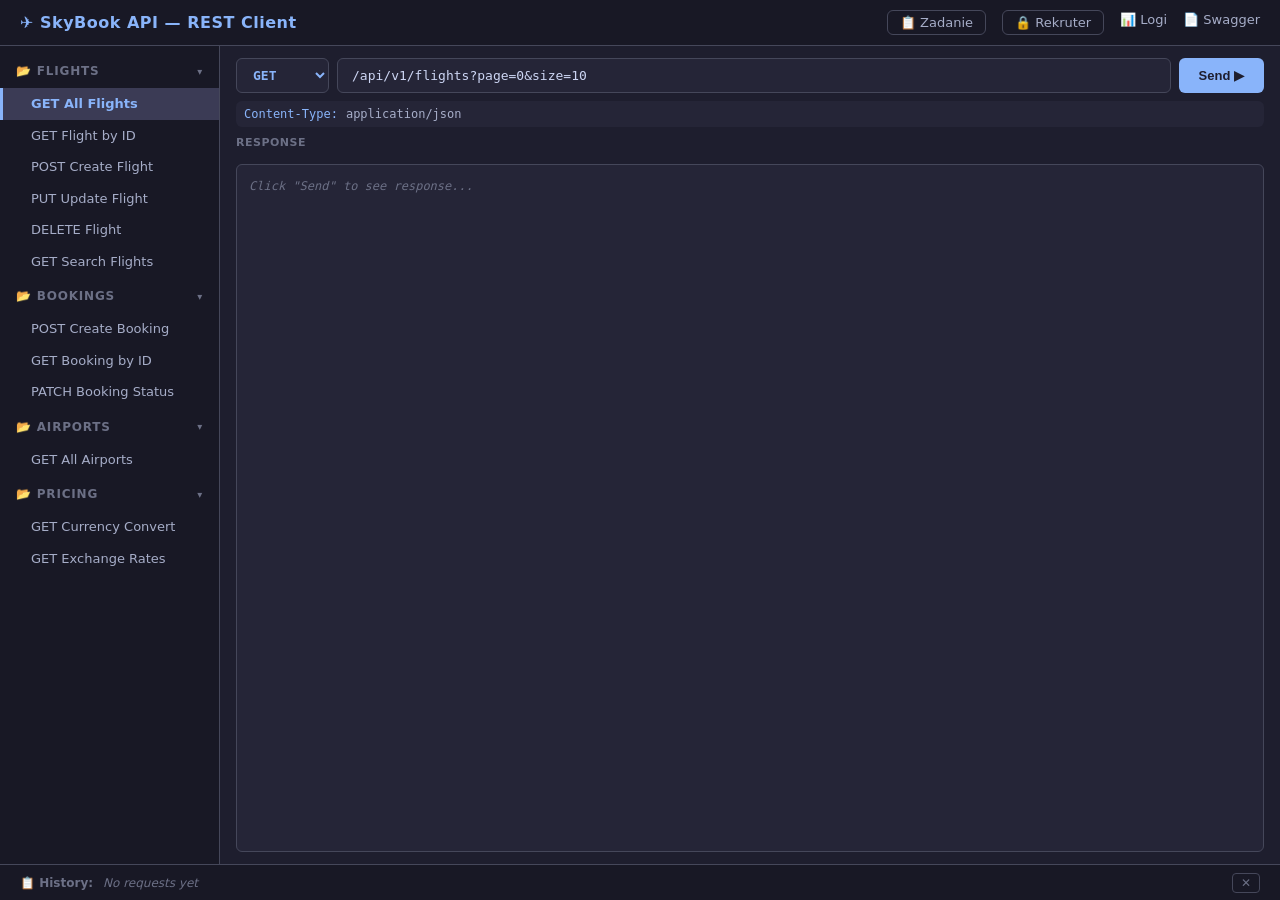
<file: src/main/resources/static/index.html>
<!DOCTYPE html>
<html lang="en">
<head>
  <meta charset="UTF-8" />
  <meta name="viewport" content="width=device-width, initial-scale=1.0" />
  <meta name="robots" content="noindex, nofollow, noai, noimageai" />
  <title>SkyBook API — REST Client</title>
  <link rel="stylesheet" href="style.css" />
</head>
<body>
  <header class="topbar">
    <div class="topbar-brand">✈ SkyBook API — REST Client</div>
    <div class="topbar-links">
      <button class="topbar-btn" onclick="toggleTaskModal()" title="Opis zadania">📋 Zadanie</button>
      <button class="topbar-btn" onclick="openRecruiterModal()" title="Arkusz rekrutera">🔒 Rekruter</button>
      <a href="/logs.html" title="Logi API (RQ/RS)">📊 Logi</a>
      <a href="/swagger-ui.html" target="_blank" title="Swagger UI">📄 Swagger</a>
    </div>
  </header>

  <div class="main-layout">
    <!-- Sidebar -->
    <aside class="sidebar" id="sidebar">
      <div class="sidebar-group" data-group="flights">
        <div class="sidebar-group-title" onclick="toggleGroup(this)">📂 Flights <span class="arrow">▾</span></div>
        <ul class="sidebar-items">
          <li data-endpoint="getAllFlights" class="active">GET All Flights</li>
          <li data-endpoint="getFlightById">GET Flight by ID</li>
          <li data-endpoint="createFlight">POST Create Flight</li>
          <li data-endpoint="updateFlight">PUT Update Flight</li>
          <li data-endpoint="deleteFlight">DELETE Flight</li>
          <li data-endpoint="searchFlights">GET Search Flights</li>
        </ul>
      </div>
      <div class="sidebar-group" data-group="bookings">
        <div class="sidebar-group-title" onclick="toggleGroup(this)">📂 Bookings <span class="arrow">▾</span></div>
        <ul class="sidebar-items">
          <li data-endpoint="createBooking">POST Create Booking</li>
          <li data-endpoint="getBookingById">GET Booking by ID</li>
          <li data-endpoint="patchBookingStatus">PATCH Booking Status</li>
        </ul>
      </div>
      <div class="sidebar-group" data-group="airports">
        <div class="sidebar-group-title" onclick="toggleGroup(this)">📂 Airports <span class="arrow">▾</span></div>
        <ul class="sidebar-items">
          <li data-endpoint="getAllAirports">GET All Airports</li>
        </ul>
      </div>
      <div class="sidebar-group" data-group="pricing">
        <div class="sidebar-group-title" onclick="toggleGroup(this)">📂 Pricing <span class="arrow">▾</span></div>
        <ul class="sidebar-items">
          <li data-endpoint="convertCurrency">GET Currency Convert</li>
          <li data-endpoint="getExchangeRates">GET Exchange Rates</li>
        </ul>
      </div>
    </aside>

    <!-- Main content -->
    <main class="content">
      <!-- Request bar (full width) -->
      <div class="request-bar">
        <select id="methodSelect" class="method-select">
          <option value="GET">GET</option>
          <option value="POST">POST</option>
          <option value="PUT">PUT</option>
          <option value="PATCH">PATCH</option>
          <option value="DELETE">DELETE</option>
        </select>
        <input type="text" id="urlInput" class="url-input" placeholder="/api/v1/..." />
        <button id="sendBtn" class="send-btn" onclick="sendRequest()">Send ▶</button>
      </div>

      <div class="headers-section">
        <div class="header-row">
          <span class="header-key">Content-Type:</span>
          <span class="header-value">application/json</span>
        </div>
      </div>

      <!-- Split panels: Body | Response -->
      <div class="panels">
        <!-- Body panel (left) -->
        <section class="body-panel" id="bodySection">
          <div class="panel-label">Request Body</div>
          <textarea id="bodyEditor" class="body-editor" spellcheck="false" placeholder="{ }"></textarea>
          <div class="editor-actions">
            <button class="format-btn" onclick="formatBody()" title="Format JSON">🔧 Format</button>
          </div>
        </section>

        <!-- Response panel (right) -->
        <section class="response-panel" id="responsePanel">
          <div class="response-header">
            <span class="panel-label">Response</span>
            <span id="responseStatus" class="response-status"></span>
            <span id="responseTime" class="response-time"></span>
          </div>
          <pre id="responseBody" class="response-body"><span class="placeholder">Click "Send" to see response...</span></pre>
        </section>
      </div>
    </main>
  </div>

  <!-- History bar -->
  <footer class="history-bar" id="historyBar">
    <span class="history-label">📋 History:</span>
    <div class="history-items" id="historyItems">
      <span class="history-empty">No requests yet</span>
    </div>
    <button class="history-clear" onclick="clearHistory()" title="Clear history">✕</button>
  </footer>

  <!-- Task Modal -->
  <div class="modal-overlay" id="taskModal" onclick="closeTaskModal(event)">
    <div class="modal">
      <div class="modal-header">
        <h2>✈ SkyBook API — Zadanie testowe QA</h2>
        <button class="modal-close" onclick="toggleTaskModal()" title="Zamknij">✕</button>
      </div>
      <div class="modal-body">

        <h3>Kontekst</h3>
        <p><strong>SkyBook</strong> to REST API systemu rezerwacji lotów i zarządzania biletami lotniczymi. API obsługuje:</p>
        <ul>
          <li>Zarządzanie lotami (CRUD)</li>
          <li>Rezerwacje z pasażerami, miejscami i płatnościami</li>
          <li>Baza lotnisk</li>
          <li>Przeliczanie walut</li>
        </ul>

        <h3>Twoje zadanie <span class="badge">30 min</span></h3>
        <ol>
          <li>Zapoznaj się z API korzystając z dostępnych narzędzi</li>
          <li>Przetestuj API pod kątem poprawności działania — szczególnie pod kątem poniższych reguł biznesowych</li>
          <li>Zaraportuj znalezione błędy</li>
        </ol>

        <div class="tip-box">
          💡 <strong>Wskazówka:</strong> REST Client ma 12 gotowych requestów w panelu bocznym — możesz je wysyłać od razu lub modyfikować. Nie musisz pisać JSON od zera.
        </div>

        <h3>Endpointy API</h3>

        <h4>Flights (Loty)</h4>
        <table>
          <thead><tr><th>Method</th><th>Endpoint</th><th>Opis</th></tr></thead>
          <tbody>
            <tr><td><code>GET</code></td><td><code>/api/v1/flights?page=0&amp;size=10</code></td><td>Lista lotów (paginowana)</td></tr>
            <tr><td><code>GET</code></td><td><code>/api/v1/flights/{id}</code></td><td>Szczegóły lotu</td></tr>
            <tr><td><code>POST</code></td><td><code>/api/v1/flights</code></td><td>Utwórz lot</td></tr>
            <tr><td><code>PUT</code></td><td><code>/api/v1/flights/{id}</code></td><td>Zaktualizuj lot</td></tr>
            <tr><td><code>DELETE</code></td><td><code>/api/v1/flights/{id}</code></td><td>Usuń lot</td></tr>
            <tr><td><code>GET</code></td><td><code>/api/v1/flights/search?origin=...&amp;destination=...&amp;date=...</code></td><td>Wyszukaj loty</td></tr>
          </tbody>
        </table>

        <h4>Bookings (Rezerwacje)</h4>
        <table>
          <thead><tr><th>Method</th><th>Endpoint</th><th>Opis</th></tr></thead>
          <tbody>
            <tr><td><code>GET</code></td><td><code>/api/v1/bookings?page=0&amp;size=10</code></td><td>Lista rezerwacji</td></tr>
            <tr><td><code>GET</code></td><td><code>/api/v1/bookings/{id}</code></td><td>Szczegóły rezerwacji</td></tr>
            <tr><td><code>POST</code></td><td><code>/api/v1/bookings</code></td><td>Utwórz rezerwację</td></tr>
            <tr><td><code>PATCH</code></td><td><code>/api/v1/bookings/{id}/status</code></td><td>Zmień status rezerwacji</td></tr>
          </tbody>
        </table>

        <h4>Airports (Lotniska) — tylko odczyt</h4>
        <table>
          <thead><tr><th>Method</th><th>Endpoint</th><th>Opis</th></tr></thead>
          <tbody>
            <tr><td><code>GET</code></td><td><code>/api/v1/airports</code></td><td>Lista lotnisk</td></tr>
            <tr><td><code>GET</code></td><td><code>/api/v1/airports/{code}</code></td><td>Lotnisko po kodzie IATA</td></tr>
          </tbody>
        </table>

        <h4>Pricing (Cennik)</h4>
        <table>
          <thead><tr><th>Method</th><th>Endpoint</th><th>Opis</th></tr></thead>
          <tbody>
            <tr><td><code>GET</code></td><td><code>/api/v1/pricing/convert?amount=100&amp;from=EUR&amp;to=USD</code></td><td>Przelicz walutę</td></tr>
            <tr><td><code>GET</code></td><td><code>/api/v1/pricing/rates</code></td><td>Aktualne kursy walut</td></tr>
          </tbody>
        </table>

        <h3>Reguły biznesowe</h3>
        <table class="rules-table">
          <thead><tr><th>#</th><th>Reguła</th><th>Opis</th></tr></thead>
          <tbody>
            <tr><td>BR-01</td><td>Numer lotu</td><td>Wymagany, unikalny, format: 2–3 litery + <code>-</code> + 1–5 cyfr (np. <code>SB-1234</code>)</td></tr>
            <tr><td>BR-02</td><td>Segmenty lotu</td><td>Min. 1 wymagany; lot bezpośredni = 1 segment, z przesiadką = 2+</td></tr>
            <tr><td>BR-03</td><td>Segment: departure/arrival</td><td><code>airportCode</code> – IATA 3 litery; <code>dateTime</code> – ISO 8601; arrival po departure; <code>durationMinutes</code> &gt; 0</td></tr>
            <tr><td>BR-04</td><td>Segment: aircraft</td><td>Obiekt wymagany; <code>model</code> 1–100 znaków; <code>seatConfiguration</code> – wartości ≥ 0</td></tr>
            <tr><td>BR-05</td><td>Cena bazowa i waluta</td><td><code>baseFare</code> ≥ 0.00, max 2 dec; <code>currency</code> ∈ {USD, EUR, GBP, PLN}</td></tr>
            <tr><td>BR-06</td><td>Podatki</td><td>Opcjonalne; <code>code</code> 2 wielkie litery, unikalny; <code>amount</code> ≥ 0.00</td></tr>
            <tr><td>BR-07</td><td>Opłaty</td><td>Opcjonalne; <code>feeCode</code> unikalny; <code>amount</code> ≥ 0.00; max 10 opłat</td></tr>
            <tr><td>BR-08</td><td>Suma ceny</td><td>Auto: <code>baseFare + Σtaxes + Σfees − discount</code>; wartość musi być poprawna</td></tr>
            <tr><td>BR-09</td><td>Rabat</td><td>Opcjonalny; <code>percentage</code> 0–100; <code>validUntil</code> nie w przeszłości</td></tr>
            <tr><td>BR-10</td><td>Dostępne miejsca</td><td>Zmniejszane przy rezerwacji, przywracane przy anulowaniu</td></tr>
            <tr><td>BR-11</td><td>Pasażerowie</td><td>Min. 1, max 9 na rezerwację</td></tr>
            <tr><td>BR-12</td><td>Dane pasażera</td><td><code>firstName</code>/<code>lastName</code> 1–100 zn; <code>dateOfBirth</code> ISO; <code>email</code> poprawny; <code>phone</code> międzynarodowy</td></tr>
            <tr><td>BR-13</td><td>Przydział miejsca</td><td><code>seatNumber</code> unikalny w locie; <code>class</code> ∈ {ECONOMY, BUSINESS, FIRST}; <code>type</code> ∈ {WINDOW, MIDDLE, AISLE}</td></tr>
            <tr><td>BR-14</td><td>Płatność</td><td>Wymagana; <code>method</code> ∈ {CREDIT_CARD, DEBIT_CARD, BANK_TRANSFER, BLIK}; <code>cardDetails</code> wymagane dla kart</td></tr>
            <tr><td>BR-15</td><td>Status rezerwacji</td><td>PENDING → CONFIRMED, PENDING → CANCELLED, CONFIRMED → CANCELLED; brak cofania</td></tr>
            <tr><td>BR-16</td><td>Usunięcie lotu</td><td>Nie można usunąć lotu z rezerwacjami</td></tr>
            <tr><td>BR-17</td><td>Przeliczanie walut</td><td>Poprawne przeliczanie między USD, EUR, GBP, PLN</td></tr>
            <tr><td>BR-18</td><td>Paginacja</td><td>Domyślnie: page=0, size=10, max size=100</td></tr>
            <tr><td>BR-19</td><td>Wyszukiwanie lotów</td><td>Case-insensitive, partial match</td></tr>
            <tr><td>BR-20</td><td>HTTP Status Codes</td><td>POST → 201, DELETE → 204, Not Found → 404, Validation → 400</td></tr>
          </tbody>
        </table>

        <h3>Oczekiwany format raportu błędu</h3>
        <table>
          <thead><tr><th>Pole</th><th>Opis</th></tr></thead>
          <tbody>
            <tr><td><strong>Tytuł</strong></td><td>Krótki, jednoznaczny opis problemu</td></tr>
            <tr><td><strong>Kroki reprodukcji</strong></td><td>Numerowane kroki (endpoint, metoda, body)</td></tr>
            <tr><td><strong>Oczekiwany rezultat</strong></td><td>Co powinno się stać wg reguł biznesowych</td></tr>
            <tr><td><strong>Faktyczny rezultat</strong></td><td>Co faktycznie się dzieje</td></tr>
            <tr><td><strong>Severity</strong></td><td>Critical / Major / Minor</td></tr>
          </tbody>
        </table>

        <div class="example-box">
          <strong>Przykład raportu:</strong><br><br>
          <strong>Tytuł:</strong> GET /api/v1/flights zwraca 500 zamiast pustej listy gdy brak lotów<br><br>
          <strong>Kroki reprodukcji:</strong><br>
          1. Usuń wszystkie loty<br>
          2. Wyślij <code>GET /api/v1/flights</code><br><br>
          <strong>Oczekiwany rezultat:</strong> 200 OK z pustą listą <code>{ "content": [], "totalElements": 0 }</code><br><br>
          <strong>Faktyczny rezultat:</strong> 500 Internal Server Error<br><br>
          <strong>Severity:</strong> Major
        </div>

        <h3>Dane testowe</h3>
        <p>API posiada wstępnie załadowane dane:</p>
        <ul>
          <li><strong>6 lotnisk:</strong> WAW, FRA, LHR, JFK, CDG, BCN</li>
          <li><strong>5 lotów:</strong> SB-1234, SB-5678, SB-9012, SB-3456, SB-7890</li>
          <li><strong>3 rezerwacje</strong> (statusy: CONFIRMED, PENDING, CANCELLED)</li>
          <li><strong>Waluty:</strong> EUR (bazowa), USD, GBP, PLN</li>
        </ul>
        <div class="tip-box">
          ℹ <strong>Uwaga:</strong> Baza danych jest resetowana przy każdym restarcie API.
        </div>

        <p class="good-luck">Powodzenia! 🚀</p>

      </div>
    </div>
  </div>

  <!-- Recruiter Modal -->
  <div class="modal-overlay" id="recruiterModal" onclick="closeRecruiterModal(event)">
    <div class="modal modal-wide">
      <div class="modal-header">
        <h2>🔒 Arkusz rekrutera (POUFNE)</h2>
        <button class="modal-close" onclick="document.getElementById('recruiterModal').classList.remove('open')" title="Zamknij">✕</button>
      </div>
      <div class="modal-body">

        <!-- Password gate -->
        <div id="recruiterGate" class="password-gate">
          <div class="gate-icon">🔐</div>
          <p>Ten panel jest przeznaczony <strong>wyłącznie dla rekrutera</strong>.</p>
          <p>Podaj hasło dostępu:</p>
          <div class="gate-input-row">
            <input type="password" id="recruiterPassword" class="gate-input" placeholder="Hasło..." onkeydown="if(event.key==='Enter')checkRecruiterPassword()" />
            <button class="gate-btn" onclick="checkRecruiterPassword()">Odblokuj</button>
          </div>
          <p id="gateError" class="gate-error"></p>
        </div>

        <!-- Protected content -->
        <div id="recruiterContent" style="display:none;">

          <div class="tip-box" style="border-color: rgba(243,139,168,0.4); background: rgba(243,139,168,0.06);">
            ⚠ <strong>Dokument poufny</strong> — NIE pokazuj kandydatowi. Zawiera listę bugów, kryteria oceny i wskazówki.
          </div>

          <h3>1. Przygotowanie przed rozmową</h3>
          <table>
            <thead><tr><th>Krok</th><th>Opis</th></tr></thead>
            <tbody>
              <tr><td><strong>5 min przed</strong></td><td>Uruchom aplikację / zrób "ping" na API</td></tr>
              <tr><td><strong>Restart DB</strong></td><td>Zrestartuj usługę, aby zresetować dane do stanu początkowego</td></tr>
              <tr><td><strong>Materiały</strong></td><td>Kandydat wyświetla zakładkę „📋 Zadanie" na stronie głównej</td></tr>
              <tr><td><strong>Narzędzia</strong></td><td>Kandydat potrzebuje tylko przeglądarki — REST Client jest wbudowany</td></tr>
            </tbody>
          </table>

          <h3>2. Przebieg zadania (30 min)</h3>
          <table>
            <thead><tr><th>Czas</th><th>Faza</th><th>Notatki</th></tr></thead>
            <tbody>
              <tr><td>0–2 min</td><td><strong>Wprowadzenie</strong></td><td>„SkyBook to API rezerwacji lotów. Na stronie głównej masz REST Client z gotowymi requestami. Jest też Swagger. Kliknij „Zadanie" — tam są reguły biznesowe. Przetestuj i zaraportuj bugi."</td></tr>
              <tr><td>2–25 min</td><td><strong>Testowanie</strong></td><td>Obserwuj podejście. Czy ma strategię? Odpowiadaj na pytania o kontekst, ale nie naprowadzaj na bugi.</td></tr>
              <tr><td>25–30 min</td><td><strong>Podsumowanie</strong></td><td>Kandydat prezentuje bugi. Notuj jakość raportów.</td></tr>
            </tbody>
          </table>

          <h4>Pytania follow-up (opcjonalne):</h4>
          <ol>
            <li>„Jakie testy zautomatyzowałbyś w pierwszej kolejności?"</li>
            <li>„Jak zorganizowałbyś regression test suite dla tego API?"</li>
            <li>„Jakie testy niefunkcjonalne byś dodał?" (performance, security)</li>
            <li>„Jak podszedłbyś do testowania tego API w CI/CD pipeline?"</li>
            <li>„Jak przetestowałbyś poprawność kalkulacji cenowych?"</li>
          </ol>

          <h3>3. Lista osadzonych bugów (12)</h3>

          <h4>🔴 Krytyczne (4)</h4>
          <table class="bugs-table">
            <thead><tr><th>ID</th><th>Reguła</th><th>Bug</th><th>Reprodukcja</th></tr></thead>
            <tbody>
              <tr><td class="bug-id">BUG-01</td><td>BR-13</td><td><strong>Duplikaty miejsc</strong> — ten sam seatNumber przypisany wielu pasażerom</td><td><code>POST /api/v1/bookings</code> — dwóch pasażerów z tym samym seatNumber "12A"</td></tr>
              <tr><td class="bug-id">BUG-02</td><td>BR-16</td><td><strong>DELETE lotu z rezerwacjami</strong> — lot z bookings może być usunięty</td><td><code>DELETE /api/v1/flights/2</code> → 204, ale booking z flightId:2 osierocony</td></tr>
              <tr><td class="bug-id">BUG-03</td><td>BR-10</td><td><strong>Cancel nie zwalnia miejsc</strong> — anulowanie nie przywraca availableSeats</td><td>Sprawdź availableSeats przed/po <code>PATCH .../status</code> → CANCELLED</td></tr>
              <tr><td class="bug-id">BUG-04</td><td>BR-11</td><td><strong>Pusta tablica passengers[]</strong> — akceptowana bez walidacji</td><td><code>POST /api/v1/bookings</code> z <code>"passengers": []</code> → 200</td></tr>
            </tbody>
          </table>

          <h4>🟠 Średnie (5)</h4>
          <table class="bugs-table">
            <thead><tr><th>ID</th><th>Reguła</th><th>Bug</th><th>Reprodukcja</th></tr></thead>
            <tbody>
              <tr><td class="bug-id">BUG-05</td><td>BR-06</td><td><strong>Ujemna kwota podatku</strong> — taxes[].amount &lt; 0 akceptowany</td><td><code>POST /api/v1/flights</code> z <code>"amount": -50</code> w taxes</td></tr>
              <tr><td class="bug-id">BUG-06</td><td>BR-09</td><td><strong>Discount &gt; 100%</strong> — percentage poza 0–100</td><td><code>POST /api/v1/flights</code> z <code>"percentage": 200</code></td></tr>
              <tr><td class="bug-id">BUG-07</td><td>BR-17</td><td><strong>EUR→GBP kurs = 1.0</strong> — błędny przelicznik</td><td><code>GET .../convert?amount=100&amp;from=EUR&amp;to=GBP</code> → 100.00 zamiast ~86.14</td></tr>
              <tr><td class="bug-id">BUG-08</td><td>BR-08</td><td><strong>totalAmount ignoruje fees</strong> — brakuje opłat w kalkulacji</td><td>Porównaj ręcznie: baseFare + taxes + fees − discount vs. zwrócone totalAmount</td></tr>
              <tr><td class="bug-id">BUG-09</td><td>BR-20</td><td><strong>POST → 200 zamiast 201</strong> — oba endpointy POST</td><td><code>POST /api/v1/flights</code> lub <code>/bookings</code> → HTTP 200</td></tr>
            </tbody>
          </table>

          <h4>🟡 Niskie (3)</h4>
          <table class="bugs-table">
            <thead><tr><th>ID</th><th>Reguła</th><th>Bug</th><th>Reprodukcja</th></tr></thead>
            <tbody>
              <tr><td class="bug-id">BUG-10</td><td>BR-19</td><td><strong>Case-sensitive search</strong> — wyszukiwanie rozróżnia wielkość liter</td><td><code>GET .../search?destination=frankfurt</code> → 0 wyników vs <code>Frankfurt</code> → wyniki</td></tr>
              <tr><td class="bug-id">BUG-11</td><td>BR-20</td><td><strong>Puste body {} → 500</strong> — Internal Server Error</td><td><code>POST /api/v1/bookings</code> z body <code>{}</code></td></tr>
              <tr><td class="bug-id">BUG-12</td><td>BR-14</td><td><strong>null payment → 500</strong> — crash zamiast walidacji</td><td><code>POST /api/v1/bookings</code> z <code>"payment": null</code></td></tr>
            </tbody>
          </table>

          <h3>4. Mapa głębokości testowania</h3>
          <table>
            <thead><tr><th>Poziom</th><th>Opis</th><th>Bugi</th><th>Typowe znalezienie</th></tr></thead>
            <tbody>
              <tr><td><strong>Root</strong></td><td>Status codes, edge cases</td><td>BUG-09, BUG-11</td><td>Łatwe — widać od razu</td></tr>
              <tr><td><strong>Level 1</strong></td><td>Zagnieżdżone obiekty</td><td>BUG-04, BUG-10, BUG-12</td><td>Wymaga świadomego testowania</td></tr>
              <tr><td><strong>Level 2</strong></td><td>Obiekty w obiektach</td><td>BUG-01, BUG-05, BUG-06, BUG-08</td><td>Wymaga analizy payload</td></tr>
              <tr><td><strong>Cross-entity</strong></td><td>Relacje lot ↔ booking</td><td>BUG-02, BUG-03</td><td>Wymaga testowania lifecycle</td></tr>
              <tr><td><strong>External</strong></td><td>Przeliczanie walut</td><td>BUG-07</td><td>Wymaga weryfikacji matematycznej</td></tr>
            </tbody>
          </table>

          <h3>5. Kryteria oceny</h3>

          <h4>5.1 Podejście do testowania (0–10 pkt)</h4>
          <table>
            <tbody>
              <tr><td><strong>0–3</strong></td><td>Losowe klikanie, brak struktury</td></tr>
              <tr><td><strong>4–6</strong></td><td>Happy path + negatywne na poziomie root</td></tr>
              <tr><td><strong>7–8</strong></td><td>Boundary values, equivalence partitioning, nested obiekty</td></tr>
              <tr><td><strong>9–10</strong></td><td>CRUD lifecycle, cross-entity, paginacja, deep nested + currency</td></tr>
            </tbody>
          </table>

          <h4>5.2 Znalezione bugi (0–10 pkt)</h4>
          <table>
            <tbody>
              <tr><td><strong>0–2</strong></td><td>0–2 bugi, przypadkowe</td></tr>
              <tr><td><strong>3–4</strong></td><td>3–4 bugi, root/Level 1</td></tr>
              <tr><td><strong>5–6</strong></td><td>5–7 bugów, mix krytycznych + średnich</td></tr>
              <tr><td><strong>7–8</strong></td><td>8–10, cross-entity + kalkulacje</td></tr>
              <tr><td><strong>9–10</strong></td><td>11–12, pełna kategoryzacja</td></tr>
            </tbody>
          </table>

          <h4>5.3 Raportowanie bugów (0–10 pkt)</h4>
          <table>
            <tbody>
              <tr><td><strong>0–3</strong></td><td>„Coś nie działa" — brak szczegółów</td></tr>
              <tr><td><strong>4–6</strong></td><td>Kroki reprodukcji, ale brak expected/actual</td></tr>
              <tr><td><strong>7–8</strong></td><td>Pełny raport: steps, expected, actual, severity</td></tr>
              <tr><td><strong>9–10</strong></td><td>+ root cause, edge cases, impact biznesowy</td></tr>
            </tbody>
          </table>

          <h4>5.4 Narzędzia i techniki (0–5 pkt)</h4>
          <table>
            <tbody>
              <tr><td><strong>0–1</strong></td><td>Tylko REST Client bez modyfikacji</td></tr>
              <tr><td><strong>2–3</strong></td><td>Modyfikuje requesty, Swagger "Try it out"</td></tr>
              <tr><td><strong>4–5</strong></td><td>+ Postman/curl, scripting, walidacja kalkulacji</td></tr>
            </tbody>
          </table>

          <h4>5.5 Komunikacja (0–5 pkt)</h4>
          <table>
            <tbody>
              <tr><td><strong>0–2</strong></td><td>Pracuje w ciszy</td></tr>
              <tr><td><strong>3–4</strong></td><td>Opisuje co robi i dlaczego</td></tr>
              <tr><td><strong>5</strong></td><td>Proaktywnie pyta, priorytetyzuje, argumentuje severity</td></tr>
            </tbody>
          </table>

          <h3>6. Arkusz punktacji</h3>
          <table class="scorecard">
            <thead><tr><th>Kategoria</th><th>Max</th><th>Punkty</th></tr></thead>
            <tbody>
              <tr><td>Podejście do testowania</td><td>10</td><td class="score-cell"></td></tr>
              <tr><td>Znalezione bugi</td><td>10</td><td class="score-cell"></td></tr>
              <tr><td>Raportowanie bugów</td><td>10</td><td class="score-cell"></td></tr>
              <tr><td>Narzędzia i techniki</td><td>5</td><td class="score-cell"></td></tr>
              <tr><td>Komunikacja</td><td>5</td><td class="score-cell"></td></tr>
              <tr><td><strong>SUMA</strong></td><td><strong>40</strong></td><td class="score-cell"></td></tr>
            </tbody>
          </table>

          <table>
            <tbody>
              <tr><td><strong>0–15</strong></td><td>❌ Nie spełnia wymagań</td></tr>
              <tr><td><strong>16–24</strong></td><td>⚠ Poniżej oczekiwań</td></tr>
              <tr><td><strong>25–32</strong></td><td>✅ Spełnia oczekiwania (Senior QA)</td></tr>
              <tr><td><strong>33–40</strong></td><td>🌟 Powyżej oczekiwań</td></tr>
            </tbody>
          </table>

          <h3>Checklist bugów</h3>
          <div class="checklist">
            <label class="check-item"><input type="checkbox" /> <span class="bug-id">BUG-01</span> 🔴 Duplikaty miejsc</label>
            <label class="check-item"><input type="checkbox" /> <span class="bug-id">BUG-02</span> 🔴 DELETE lotu z rezerwacjami</label>
            <label class="check-item"><input type="checkbox" /> <span class="bug-id">BUG-03</span> 🔴 Cancel nie zwalnia miejsc</label>
            <label class="check-item"><input type="checkbox" /> <span class="bug-id">BUG-04</span> 🔴 Pusta passengers[]</label>
            <label class="check-item"><input type="checkbox" /> <span class="bug-id">BUG-05</span> 🟠 Ujemna kwota podatku</label>
            <label class="check-item"><input type="checkbox" /> <span class="bug-id">BUG-06</span> 🟠 Discount &gt; 100%</label>
            <label class="check-item"><input type="checkbox" /> <span class="bug-id">BUG-07</span> 🟠 EUR→GBP kurs = 1.0</label>
            <label class="check-item"><input type="checkbox" /> <span class="bug-id">BUG-08</span> 🟠 totalAmount ignoruje fees</label>
            <label class="check-item"><input type="checkbox" /> <span class="bug-id">BUG-09</span> 🟠 POST → 200 zamiast 201</label>
            <label class="check-item"><input type="checkbox" /> <span class="bug-id">BUG-10</span> 🟡 Case-sensitive search</label>
            <label class="check-item"><input type="checkbox" /> <span class="bug-id">BUG-11</span> 🟡 Puste body → 500</label>
            <label class="check-item"><input type="checkbox" /> <span class="bug-id">BUG-12</span> 🟡 null payment → 500</label>
          </div>
          <p style="margin-top:12px; font-size:13px;"><strong>Znalezione: ___ / 12</strong> (Critical: ___/4, Major: ___/5, Minor: ___/3)</p>

          <h3>7. Lokalizacja bugów w kodzie</h3>
          <table class="bugs-table">
            <thead><tr><th>Bug</th><th>Plik</th><th>Szczegóły</th></tr></thead>
            <tbody>
              <tr><td class="bug-id">BUG-01</td><td><code>BookingService.java</code></td><td>Brak walidacji unikalności seatNumber</td></tr>
              <tr><td class="bug-id">BUG-02</td><td><code>FlightService.java</code></td><td>deleteFlight() nie sprawdza bookings</td></tr>
              <tr><td class="bug-id">BUG-03</td><td><code>BookingService.java</code></td><td>CANCELLED nie modyfikuje availableSeats</td></tr>
              <tr><td class="bug-id">BUG-04</td><td><code>BookingService.java</code></td><td>Brak if (passengers.isEmpty())</td></tr>
              <tr><td class="bug-id">BUG-05</td><td><code>FlightService.java</code></td><td>Brak walidacji tax.amount ≥ 0</td></tr>
              <tr><td class="bug-id">BUG-06</td><td><code>FlightService.java</code></td><td>Brak walidacji discount.percentage 0–100</td></tr>
              <tr><td class="bug-id">BUG-07</td><td><code>PricingService.java</code></td><td>EUR_RATES: GBP → 1.0 zamiast 0.8614</td></tr>
              <tr><td class="bug-id">BUG-08</td><td><code>FlightService.java</code></td><td>calculateTotalAmount() pomija fees[]</td></tr>
              <tr><td class="bug-id">BUG-09</td><td><code>FlightController / BookingController</code></td><td>ResponseEntity.ok() zamiast .status(CREATED)</td></tr>
              <tr><td class="bug-id">BUG-10</td><td><code>FlightRepository.java</code></td><td>JPQL LIKE bez LOWER()</td></tr>
              <tr><td class="bug-id">BUG-11</td><td><code>BookingService + GlobalExceptionHandler</code></td><td>NPE na getPayment() gdy body={}</td></tr>
              <tr><td class="bug-id">BUG-12</td><td><code>BookingService + GlobalExceptionHandler</code></td><td>NPE na getPayment() gdy payment=null</td></tr>
            </tbody>
          </table>

          <p style="text-align:center; margin-top:24px; font-size:12px; color:var(--text-muted);">Dokument poufny — tylko dla zespołu rekrutacyjnego</p>

        </div>
      </div>
    </div>
  </div>

  <script src="app.js"></script>
</body>
</html>
</file>
<file: src/main/resources/static/style.css>
/* ============================================================
   SkyBook REST Client — Stylesheet
   ============================================================ */

/* --- Reset & Base --- */
*, *::before, *::after { box-sizing: border-box; margin: 0; padding: 0; }

:root {
  --bg-primary:   #1e1e2e;
  --bg-secondary: #181825;
  --bg-surface:   #252537;
  --bg-hover:     #313145;
  --bg-active:    #3b3b55;
  --text-primary: #cdd6f4;
  --text-secondary:#a6adc8;
  --text-muted:   #6c7086;
  --accent:       #89b4fa;
  --accent-hover: #74c7ec;
  --border:       #45475a;
  --success:      #a6e3a1;
  --warning:      #f9e2af;
  --error:        #f38ba8;
  --info:         #89dceb;
  --font-mono:    'Cascadia Code', 'JetBrains Mono', 'Fira Code', 'Consolas', monospace;
  --font-sans:    'Inter', 'Segoe UI', system-ui, sans-serif;
  --radius:       6px;
  --radius-lg:    10px;
}

html, body {
  height: 100%;
  font-family: var(--font-sans);
  background: var(--bg-primary);
  color: var(--text-primary);
  font-size: 14px;
  line-height: 1.5;
}

/* --- Layout --- */
body {
  display: flex;
  flex-direction: column;
}

.topbar {
  display: flex;
  align-items: center;
  justify-content: space-between;
  padding: 10px 20px;
  background: var(--bg-secondary);
  border-bottom: 1px solid var(--border);
  flex-shrink: 0;
}

.topbar-brand {
  font-size: 16px;
  font-weight: 700;
  color: var(--accent);
  letter-spacing: 0.5px;
}

.topbar-links {
  display: flex;
  gap: 16px;
}

.topbar-links a {
  color: var(--text-secondary);
  text-decoration: none;
  font-size: 13px;
  transition: color 0.2s;
}

.topbar-links a:hover {
  color: var(--accent);
}

.main-layout {
  display: flex;
  flex: 1;
  min-height: 0;
  overflow: hidden;
}

/* --- Sidebar --- */
.sidebar {
  width: 220px;
  min-width: 220px;
  background: var(--bg-secondary);
  border-right: 1px solid var(--border);
  overflow-y: auto;
  padding: 8px 0;
  flex-shrink: 0;
}

.sidebar-group {
  margin-bottom: 2px;
}

.sidebar-group-title {
  display: flex;
  align-items: center;
  justify-content: space-between;
  padding: 8px 16px;
  font-size: 12px;
  font-weight: 700;
  text-transform: uppercase;
  letter-spacing: 0.8px;
  color: var(--text-muted);
  cursor: pointer;
  user-select: none;
  transition: color 0.2s;
}

.sidebar-group-title:hover {
  color: var(--text-secondary);
}

.sidebar-group-title .arrow {
  font-size: 10px;
  transition: transform 0.2s;
}

.sidebar-group.collapsed .arrow {
  transform: rotate(-90deg);
}

.sidebar-group.collapsed .sidebar-items {
  display: none;
}

.sidebar-items {
  list-style: none;
}

.sidebar-items li {
  padding: 6px 16px 6px 28px;
  font-size: 13px;
  color: var(--text-secondary);
  cursor: pointer;
  transition: all 0.15s;
  border-left: 3px solid transparent;
}

.sidebar-items li:hover {
  background: var(--bg-hover);
  color: var(--text-primary);
}

.sidebar-items li.active {
  background: var(--bg-active);
  color: var(--accent);
  border-left-color: var(--accent);
  font-weight: 600;
}

/* --- Content --- */
.content {
  flex: 1;
  display: flex;
  flex-direction: column;
  overflow: hidden;
  padding: 12px 16px;
  gap: 8px;
}

/* --- Request Bar (full width top) --- */
.request-bar {
  display: flex;
  gap: 8px;
  flex-shrink: 0;
}

.method-select {
  padding: 8px 12px;
  background: var(--bg-surface);
  color: var(--accent);
  border: 1px solid var(--border);
  border-radius: var(--radius);
  font-family: var(--font-mono);
  font-size: 13px;
  font-weight: 700;
  cursor: pointer;
  min-width: 90px;
}

.method-select:focus {
  outline: none;
  border-color: var(--accent);
}

.url-input {
  flex: 1;
  padding: 8px 14px;
  background: var(--bg-surface);
  color: var(--text-primary);
  border: 1px solid var(--border);
  border-radius: var(--radius);
  font-family: var(--font-mono);
  font-size: 13px;
}

.url-input:focus {
  outline: none;
  border-color: var(--accent);
}

.send-btn {
  padding: 8px 20px;
  background: var(--accent);
  color: var(--bg-primary);
  border: none;
  border-radius: var(--radius);
  font-weight: 700;
  font-size: 13px;
  cursor: pointer;
  transition: background 0.2s;
  white-space: nowrap;
}

.send-btn:hover {
  background: var(--accent-hover);
}

.send-btn:active {
  transform: scale(0.97);
}

.send-btn.loading {
  opacity: 0.7;
  cursor: wait;
}

.headers-section {
  flex-shrink: 0;
}

.headers-section label {
  font-size: 11px;
  font-weight: 700;
  text-transform: uppercase;
  color: var(--text-muted);
  letter-spacing: 0.5px;
  display: block;
  margin-bottom: 4px;
}

.header-row {
  display: flex;
  gap: 8px;
  padding: 4px 8px;
  background: var(--bg-surface);
  border-radius: var(--radius);
  font-family: var(--font-mono);
  font-size: 12px;
}

.header-key {
  color: var(--accent);
}

.header-value {
  color: var(--text-secondary);
}

/* --- Split Panels (Body | Response) --- */
.panels {
  flex: 1;
  display: flex;
  gap: 12px;
  min-height: 0;
  overflow: hidden;
}

.panel-label {
  font-size: 11px;
  font-weight: 700;
  text-transform: uppercase;
  color: var(--text-muted);
  letter-spacing: 0.5px;
  margin-bottom: 6px;
  flex-shrink: 0;
}

/* --- Body Panel (left) --- */
.body-panel {
  flex: 1;
  display: flex;
  flex-direction: column;
  min-width: 0;
  overflow: hidden;
}

.body-editor {
  flex: 1;
  width: 100%;
  min-height: 0;
  padding: 12px;
  background: var(--bg-surface);
  color: var(--text-primary);
  border: 1px solid var(--border);
  border-radius: var(--radius);
  font-family: var(--font-mono);
  font-size: 12px;
  line-height: 1.6;
  resize: none;
  tab-size: 2;
}

.body-editor:focus {
  outline: none;
  border-color: var(--accent);
}

.body-panel.hidden {
  display: none;
}

/* When body is hidden, response takes full width */
.panels:has(.body-panel.hidden) .response-panel {
  flex: 1;
}

.editor-actions {
  display: flex;
  gap: 8px;
  margin-top: 6px;
  flex-shrink: 0;
}

.format-btn {
  padding: 4px 10px;
  font-size: 12px;
  background: var(--bg-hover);
  color: var(--text-secondary);
  border: 1px solid var(--border);
  border-radius: var(--radius);
  cursor: pointer;
  transition: all 0.15s;
}

.format-btn:hover {
  background: var(--bg-active);
  color: var(--text-primary);
}

/* --- Response Panel (right) --- */
.response-panel {
  flex: 1;
  display: flex;
  flex-direction: column;
  min-width: 0;
  min-height: 0;
  overflow: hidden;
}

.response-header {
  display: flex;
  align-items: center;
  gap: 12px;
  margin-bottom: 6px;
  flex-shrink: 0;
}

.response-label {
  font-size: 11px;
  font-weight: 700;
  text-transform: uppercase;
  color: var(--text-muted);
  letter-spacing: 0.5px;
}

.response-status {
  font-family: var(--font-mono);
  font-size: 13px;
  font-weight: 700;
  padding: 2px 8px;
  border-radius: 4px;
}

.response-status.s2xx { background: rgba(166,227,161,0.15); color: var(--success); }
.response-status.s3xx { background: rgba(137,220,235,0.15); color: var(--info); }
.response-status.s4xx { background: rgba(249,226,175,0.15); color: var(--warning); }
.response-status.s5xx { background: rgba(243,139,168,0.15); color: var(--error); }

.response-time {
  font-size: 12px;
  color: var(--text-muted);
  font-family: var(--font-mono);
}

.response-body {
  flex: 1;
  overflow: auto;
  padding: 12px;
  background: var(--bg-surface);
  border: 1px solid var(--border);
  border-radius: var(--radius);
  font-family: var(--font-mono);
  font-size: 12px;
  line-height: 1.6;
  white-space: pre-wrap;
  word-break: break-word;
  color: var(--text-primary);
}

.response-body .placeholder {
  color: var(--text-muted);
  font-style: italic;
}

/* --- History Bar --- */
.history-bar {
  display: flex;
  align-items: center;
  gap: 10px;
  padding: 6px 20px;
  background: var(--bg-secondary);
  border-top: 1px solid var(--border);
  flex-shrink: 0;
  min-height: 36px;
}

.history-label {
  font-size: 12px;
  font-weight: 700;
  color: var(--text-muted);
  white-space: nowrap;
}

.history-items {
  display: flex;
  gap: 8px;
  overflow-x: auto;
  flex: 1;
}

.history-items::-webkit-scrollbar { height: 3px; }
.history-items::-webkit-scrollbar-thumb { background: var(--border); border-radius: 3px; }

.history-empty {
  font-size: 12px;
  color: var(--text-muted);
  font-style: italic;
}

.history-item {
  display: flex;
  align-items: center;
  gap: 4px;
  padding: 2px 8px;
  background: var(--bg-surface);
  border: 1px solid var(--border);
  border-radius: 4px;
  font-family: var(--font-mono);
  font-size: 11px;
  cursor: pointer;
  white-space: nowrap;
  transition: all 0.15s;
  flex-shrink: 0;
}

.history-item:hover {
  border-color: var(--accent);
  background: var(--bg-hover);
}

.history-item .method {
  font-weight: 700;
  color: var(--accent);
}

.history-item .path {
  color: var(--text-secondary);
  max-width: 160px;
  overflow: hidden;
  text-overflow: ellipsis;
}

.history-item .status {
  font-weight: 700;
}

.history-item .status.s2xx { color: var(--success); }
.history-item .status.s4xx { color: var(--warning); }
.history-item .status.s5xx { color: var(--error); }

.history-clear {
  padding: 2px 8px;
  background: transparent;
  border: 1px solid var(--border);
  border-radius: 4px;
  color: var(--text-muted);
  cursor: pointer;
  font-size: 12px;
  transition: all 0.15s;
  flex-shrink: 0;
}

.history-clear:hover {
  background: var(--bg-hover);
  color: var(--error);
  border-color: var(--error);
}

/* --- Scrollbar --- */
::-webkit-scrollbar { width: 6px; }
::-webkit-scrollbar-track { background: transparent; }
::-webkit-scrollbar-thumb { background: var(--border); border-radius: 3px; }
::-webkit-scrollbar-thumb:hover { background: var(--text-muted); }

/* --- Topbar Button --- */
.topbar-btn {
  background: transparent;
  border: 1px solid var(--border);
  border-radius: var(--radius);
  color: var(--text-secondary);
  font-size: 13px;
  padding: 4px 12px;
  cursor: pointer;
  transition: all 0.2s;
  font-family: var(--font-sans);
}

.topbar-btn:hover {
  color: var(--accent);
  border-color: var(--accent);
  background: var(--bg-hover);
}

/* --- Task Modal --- */
.modal-overlay {
  display: none;
  position: fixed;
  inset: 0;
  background: rgba(0, 0, 0, 0.6);
  backdrop-filter: blur(4px);
  z-index: 1000;
  justify-content: center;
  align-items: start;
  padding: 40px 20px;
  overflow-y: auto;
}

.modal-overlay.open {
  display: flex;
}

.modal {
  background: var(--bg-primary);
  border: 1px solid var(--border);
  border-radius: var(--radius-lg);
  width: 100%;
  max-width: 860px;
  max-height: calc(100vh - 80px);
  display: flex;
  flex-direction: column;
  box-shadow: 0 20px 60px rgba(0, 0, 0, 0.5);
}

.modal-header {
  display: flex;
  align-items: center;
  justify-content: space-between;
  padding: 16px 24px;
  border-bottom: 1px solid var(--border);
  flex-shrink: 0;
}

.modal-header h2 {
  font-size: 16px;
  font-weight: 700;
  color: var(--accent);
}

.modal-close {
  background: transparent;
  border: 1px solid var(--border);
  border-radius: var(--radius);
  color: var(--text-muted);
  font-size: 14px;
  width: 30px;
  height: 30px;
  cursor: pointer;
  display: flex;
  align-items: center;
  justify-content: center;
  transition: all 0.15s;
}

.modal-close:hover {
  color: var(--error);
  border-color: var(--error);
}

.modal-body {
  padding: 24px;
  overflow-y: auto;
  line-height: 1.7;
  color: var(--text-primary);
}

.modal-body h3 {
  font-size: 15px;
  font-weight: 700;
  color: var(--accent);
  margin: 24px 0 10px 0;
  padding-bottom: 4px;
  border-bottom: 1px solid var(--border);
}

.modal-body h3:first-child {
  margin-top: 0;
}

.modal-body h4 {
  font-size: 13px;
  font-weight: 700;
  color: var(--text-primary);
  margin: 16px 0 8px 0;
}

.modal-body p {
  margin: 8px 0;
  font-size: 13px;
}

.modal-body ul, .modal-body ol {
  margin: 8px 0 8px 20px;
  font-size: 13px;
}

.modal-body li {
  margin: 4px 0;
}

.modal-body code {
  background: var(--bg-surface);
  padding: 1px 5px;
  border-radius: 3px;
  font-family: var(--font-mono);
  font-size: 12px;
  color: var(--accent);
}

.modal-body table {
  width: 100%;
  border-collapse: collapse;
  margin: 10px 0;
  font-size: 12px;
}

.modal-body th {
  background: var(--bg-surface);
  color: var(--text-secondary);
  font-weight: 700;
  text-align: left;
  padding: 8px 10px;
  border: 1px solid var(--border);
  font-size: 11px;
  text-transform: uppercase;
  letter-spacing: 0.5px;
}

.modal-body td {
  padding: 6px 10px;
  border: 1px solid var(--border);
  color: var(--text-primary);
  vertical-align: top;
}

.modal-body tr:hover td {
  background: var(--bg-hover);
}

.modal-body .rules-table td:first-child {
  font-family: var(--font-mono);
  font-weight: 700;
  color: var(--accent);
  white-space: nowrap;
  width: 55px;
}

.modal-body .rules-table td:nth-child(2) {
  font-weight: 600;
  white-space: nowrap;
  width: 140px;
}

.modal-body .badge {
  background: var(--accent);
  color: var(--bg-primary);
  font-size: 11px;
  font-weight: 700;
  padding: 2px 8px;
  border-radius: 10px;
  margin-left: 6px;
}

.tip-box {
  background: rgba(137, 180, 250, 0.08);
  border: 1px solid rgba(137, 180, 250, 0.25);
  border-radius: var(--radius);
  padding: 10px 14px;
  margin: 12px 0;
  font-size: 13px;
}

.example-box {
  background: var(--bg-surface);
  border: 1px solid var(--border);
  border-radius: var(--radius);
  padding: 14px 18px;
  margin: 12px 0;
  font-size: 13px;
  line-height: 1.8;
}

.good-luck {
  text-align: center;
  font-size: 16px;
  font-weight: 700;
  color: var(--accent);
  margin-top: 24px !important;
}

/* --- Wide modal variant --- */
.modal-wide {
  max-width: 960px;
}

/* --- Password gate --- */
.password-gate {
  text-align: center;
  padding: 40px 20px;
}

.gate-icon {
  font-size: 48px;
  margin-bottom: 16px;
}

.password-gate p {
  font-size: 14px;
  margin: 6px 0;
}

.gate-input-row {
  display: flex;
  justify-content: center;
  gap: 8px;
  margin-top: 16px;
}

.gate-input {
  padding: 8px 14px;
  background: var(--bg-surface);
  color: var(--text-primary);
  border: 1px solid var(--border);
  border-radius: var(--radius);
  font-family: var(--font-mono);
  font-size: 14px;
  width: 220px;
}

.gate-input:focus {
  outline: none;
  border-color: var(--accent);
}

.gate-btn {
  padding: 8px 20px;
  background: var(--accent);
  color: var(--bg-primary);
  border: none;
  border-radius: var(--radius);
  font-weight: 700;
  font-size: 13px;
  cursor: pointer;
  transition: background 0.2s;
}

.gate-btn:hover {
  background: var(--accent-hover);
}

.gate-error {
  color: var(--error);
  font-size: 13px;
  margin-top: 10px;
  min-height: 20px;
}

/* --- Bug tables --- */
.bugs-table td:first-child,
.bugs-table .bug-id {
  font-family: var(--font-mono);
  font-weight: 700;
  color: var(--accent);
  white-space: nowrap;
}

.scorecard .score-cell {
  width: 80px;
  background: var(--bg-hover);
}

/* --- Checklist --- */
.checklist {
  display: flex;
  flex-direction: column;
  gap: 6px;
  margin: 12px 0;
}

.check-item {
  display: flex;
  align-items: center;
  gap: 8px;
  font-size: 13px;
  cursor: pointer;
  padding: 4px 8px;
  border-radius: var(--radius);
  transition: background 0.15s;
}

.check-item:hover {
  background: var(--bg-hover);
}

.check-item input[type="checkbox"] {
  accent-color: var(--accent);
  width: 16px;
  height: 16px;
  cursor: pointer;
}

.check-item .bug-id {
  font-family: var(--font-mono);
  font-weight: 700;
  color: var(--accent);
  font-size: 12px;
  min-width: 60px;
}

/* --- Responsive --- */
@media (max-width: 800px) {
  .sidebar {
    width: 180px;
    min-width: 180px;
  }
  .sidebar-items li {
    padding-left: 18px;
    font-size: 12px;
  }
}

@media (max-width: 600px) {
  .main-layout {
    flex-direction: column;
  }
  .sidebar {
    width: 100%;
    min-width: 100%;
    max-height: 150px;
    border-right: none;
    border-bottom: 1px solid var(--border);
  }
}
</file>
